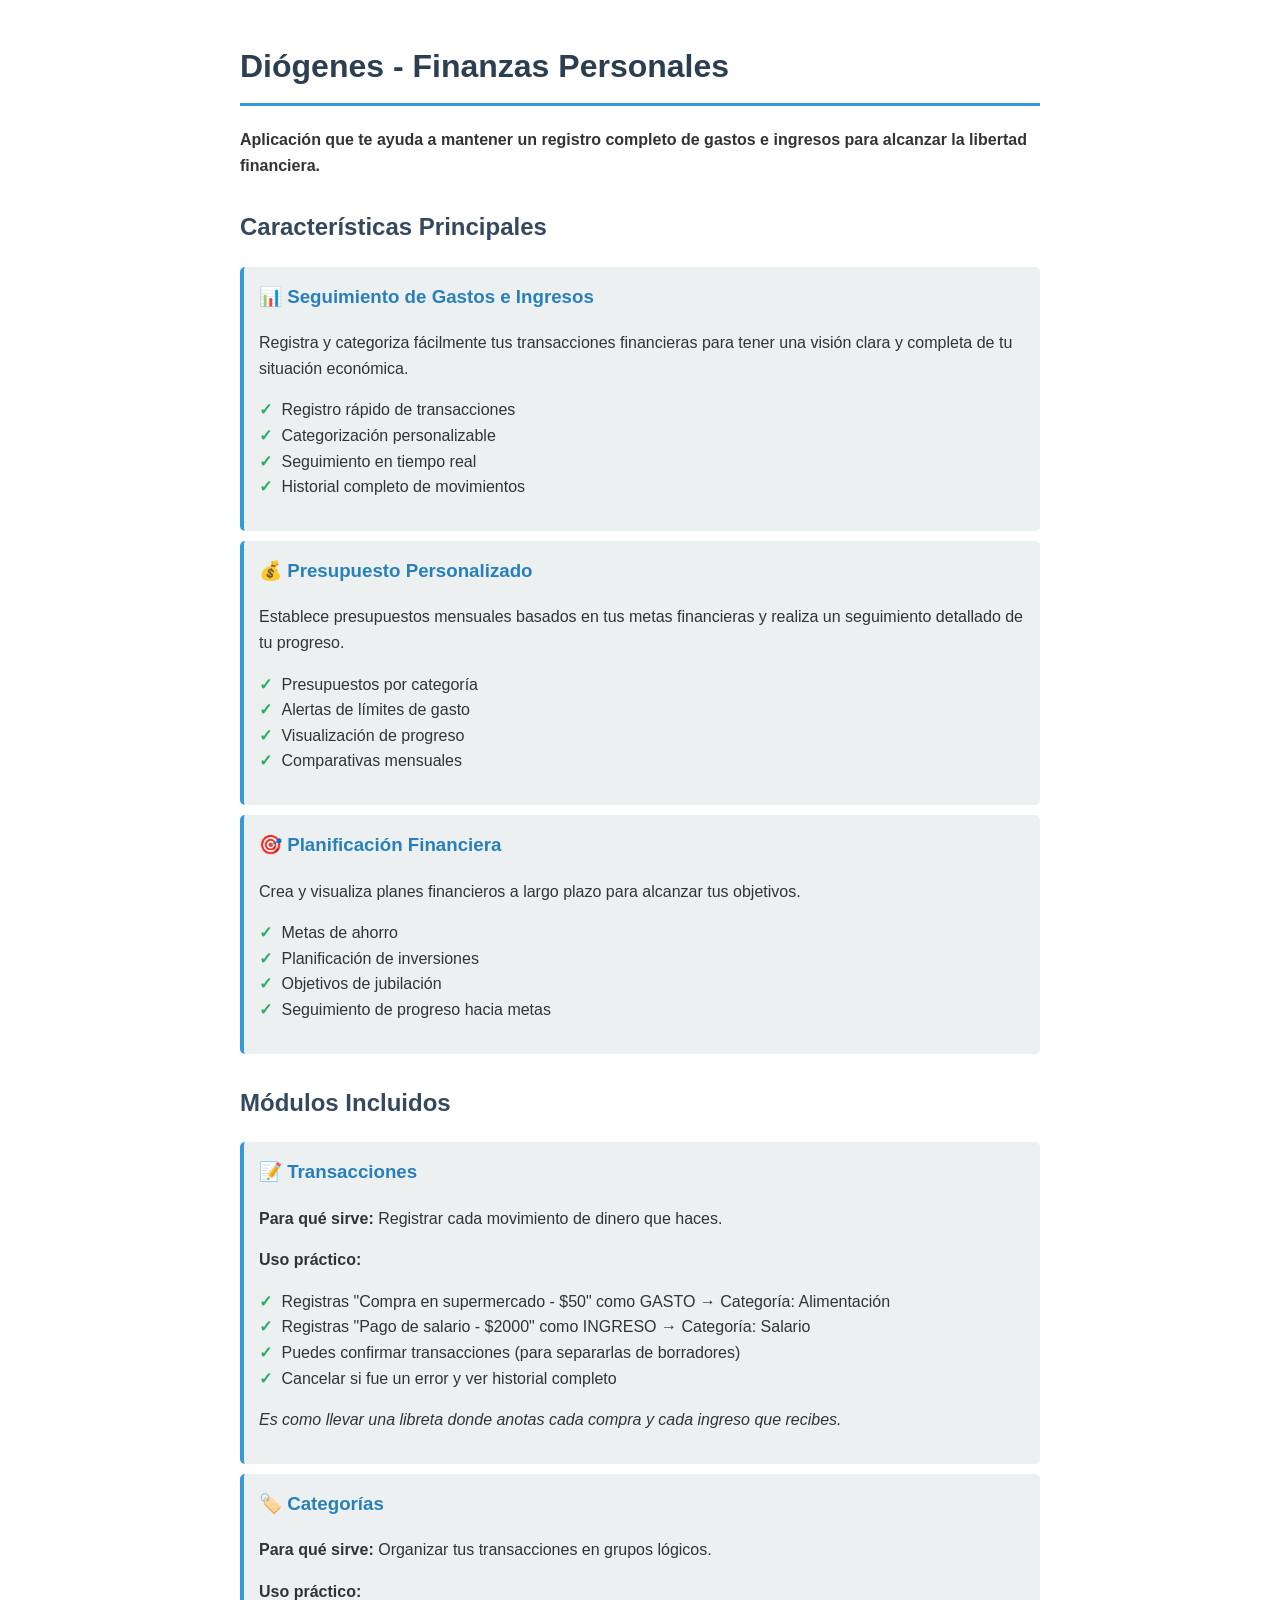
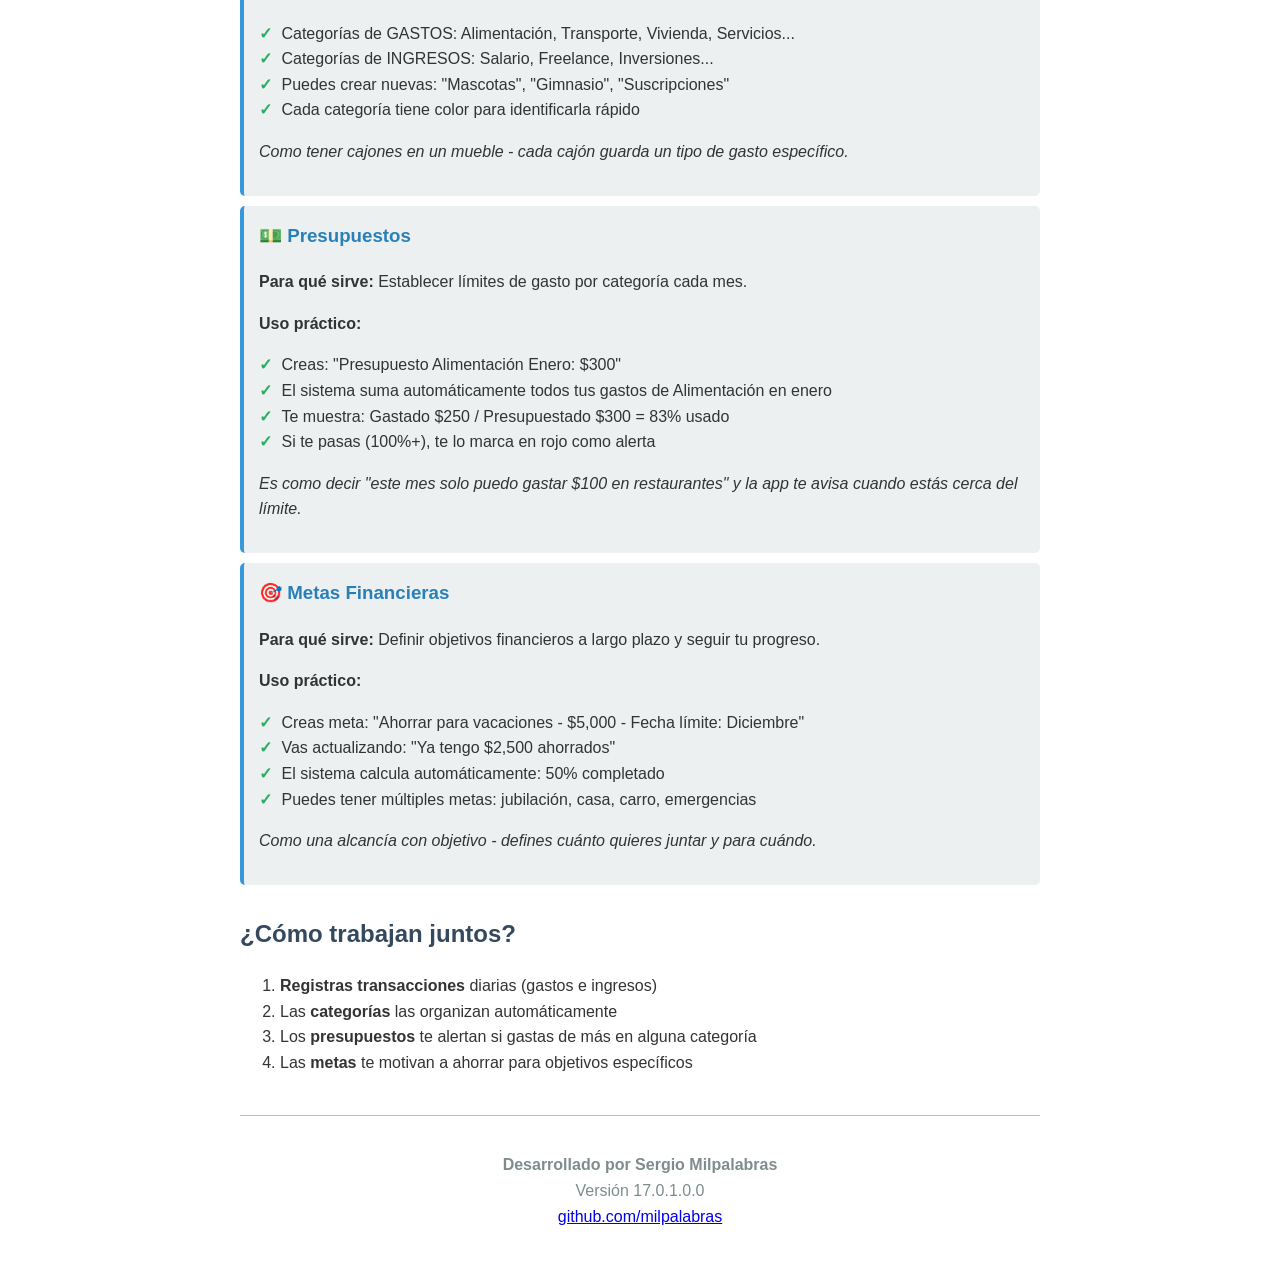
<file: modules/diogenes/static/description/index.html>
<!DOCTYPE html>
<html>
<head>
    <meta charset="utf-8">
    <title>Diógenes - Finanzas Personales</title>
    <style>
        body {
            font-family: 'Segoe UI', Tahoma, Geneva, Verdana, sans-serif;
            line-height: 1.6;
            color: #333;
            max-width: 800px;
            margin: 0 auto;
            padding: 20px;
        }
        h1 {
            color: #2c3e50;
            border-bottom: 3px solid #3498db;
            padding-bottom: 10px;
        }
        h2 {
            color: #34495e;
            margin-top: 30px;
        }
        .feature {
            background-color: #ecf0f1;
            padding: 15px;
            margin: 10px 0;
            border-radius: 5px;
            border-left: 4px solid #3498db;
        }
        .feature h3 {
            margin-top: 0;
            color: #2980b9;
        }
        ul {
            list-style-type: none;
            padding-left: 0;
        }
        ul li:before {
            content: "✓ ";
            color: #27ae60;
            font-weight: bold;
            margin-right: 5px;
        }
        .author {
            text-align: center;
            margin-top: 40px;
            padding-top: 20px;
            border-top: 1px solid #bdc3c7;
            color: #7f8c8d;
        }
    </style>
</head>
<body>
    <h1>Diógenes - Finanzas Personales</h1>
    
    <p>
        <strong>Aplicación que te ayuda a mantener un registro completo de gastos e ingresos 
        para alcanzar la libertad financiera.</strong>
    </p>

    <h2>Características Principales</h2>

    <div class="feature">
        <h3>📊 Seguimiento de Gastos e Ingresos</h3>
        <p>
            Registra y categoriza fácilmente tus transacciones financieras para tener 
            una visión clara y completa de tu situación económica.
        </p>
        <ul>
            <li>Registro rápido de transacciones</li>
            <li>Categorización personalizable</li>
            <li>Seguimiento en tiempo real</li>
            <li>Historial completo de movimientos</li>
        </ul>
    </div>

    <div class="feature">
        <h3>💰 Presupuesto Personalizado</h3>
        <p>
            Establece presupuestos mensuales basados en tus metas financieras y 
            realiza un seguimiento detallado de tu progreso.
        </p>
        <ul>
            <li>Presupuestos por categoría</li>
            <li>Alertas de límites de gasto</li>
            <li>Visualización de progreso</li>
            <li>Comparativas mensuales</li>
        </ul>
    </div>

    <div class="feature">
        <h3>🎯 Planificación Financiera</h3>
        <p>
            Crea y visualiza planes financieros a largo plazo para alcanzar tus objetivos.
        </p>
        <ul>
            <li>Metas de ahorro</li>
            <li>Planificación de inversiones</li>
            <li>Objetivos de jubilación</li>
            <li>Seguimiento de progreso hacia metas</li>
        </ul>
    </div>

    <h2>Módulos Incluidos</h2>

    <div class="feature">
        <h3>📝 Transacciones</h3>
        <p><strong>Para qué sirve:</strong> Registrar cada movimiento de dinero que haces.</p>
        <p><strong>Uso práctico:</strong></p>
        <ul>
            <li>Registras "Compra en supermercado - $50" como GASTO → Categoría: Alimentación</li>
            <li>Registras "Pago de salario - $2000" como INGRESO → Categoría: Salario</li>
            <li>Puedes confirmar transacciones (para separarlas de borradores)</li>
            <li>Cancelar si fue un error y ver historial completo</li>
        </ul>
        <p><em>Es como llevar una libreta donde anotas cada compra y cada ingreso que recibes.</em></p>
    </div>

    <div class="feature">
        <h3>🏷️ Categorías</h3>
        <p><strong>Para qué sirve:</strong> Organizar tus transacciones en grupos lógicos.</p>
        <p><strong>Uso práctico:</strong></p>
        <ul>
            <li>Categorías de GASTOS: Alimentación, Transporte, Vivienda, Servicios...</li>
            <li>Categorías de INGRESOS: Salario, Freelance, Inversiones...</li>
            <li>Puedes crear nuevas: "Mascotas", "Gimnasio", "Suscripciones"</li>
            <li>Cada categoría tiene color para identificarla rápido</li>
        </ul>
        <p><em>Como tener cajones en un mueble - cada cajón guarda un tipo de gasto específico.</em></p>
    </div>

    <div class="feature">
        <h3>💵 Presupuestos</h3>
        <p><strong>Para qué sirve:</strong> Establecer límites de gasto por categoría cada mes.</p>
        <p><strong>Uso práctico:</strong></p>
        <ul>
            <li>Creas: "Presupuesto Alimentación Enero: $300"</li>
            <li>El sistema suma automáticamente todos tus gastos de Alimentación en enero</li>
            <li>Te muestra: Gastado $250 / Presupuestado $300 = 83% usado</li>
            <li>Si te pasas (100%+), te lo marca en rojo como alerta</li>
        </ul>
        <p><em>Es como decir "este mes solo puedo gastar $100 en restaurantes" y la app te avisa cuando estás cerca del límite.</em></p>
    </div>

    <div class="feature">
        <h3>🎯 Metas Financieras</h3>
        <p><strong>Para qué sirve:</strong> Definir objetivos financieros a largo plazo y seguir tu progreso.</p>
        <p><strong>Uso práctico:</strong></p>
        <ul>
            <li>Creas meta: "Ahorrar para vacaciones - $5,000 - Fecha límite: Diciembre"</li>
            <li>Vas actualizando: "Ya tengo $2,500 ahorrados"</li>
            <li>El sistema calcula automáticamente: 50% completado</li>
            <li>Puedes tener múltiples metas: jubilación, casa, carro, emergencias</li>
        </ul>
        <p><em>Como una alcancía con objetivo - defines cuánto quieres juntar y para cuándo.</em></p>
    </div>

    <h2>¿Cómo trabajan juntos?</h2>
    <ol>
        <li><strong>Registras transacciones</strong> diarias (gastos e ingresos)</li>
        <li>Las <strong>categorías</strong> las organizan automáticamente</li>
        <li>Los <strong>presupuestos</strong> te alertan si gastas de más en alguna categoría</li>
        <li>Las <strong>metas</strong> te motivan a ahorrar para objetivos específicos</li>
    </ol>

    <div class="author">
        <p>
            <strong>Desarrollado por Sergio Milpalabras</strong><br>
            Versión 17.0.1.0.0<br>
            <a href="https://github.com/milpalabras">github.com/milpalabras</a>
        </p>
    </div>
</body>
</html>
</file>
